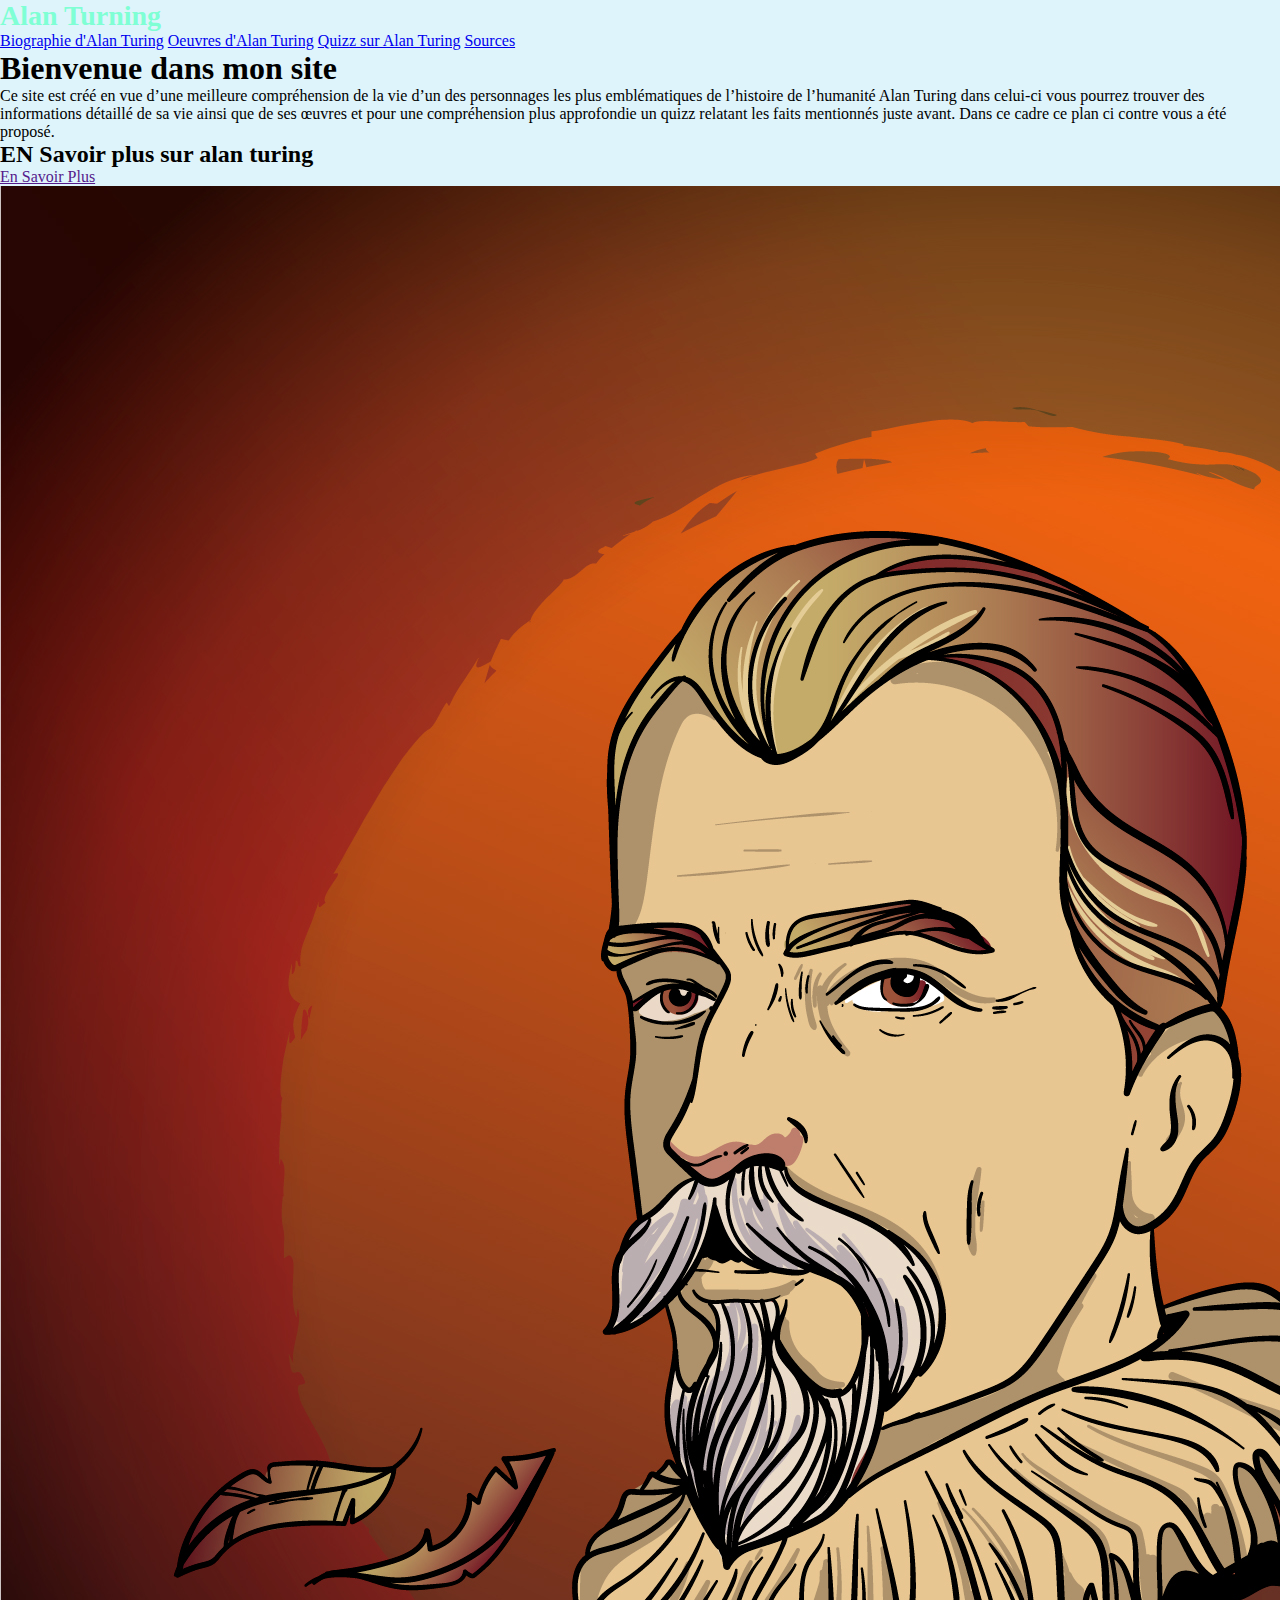
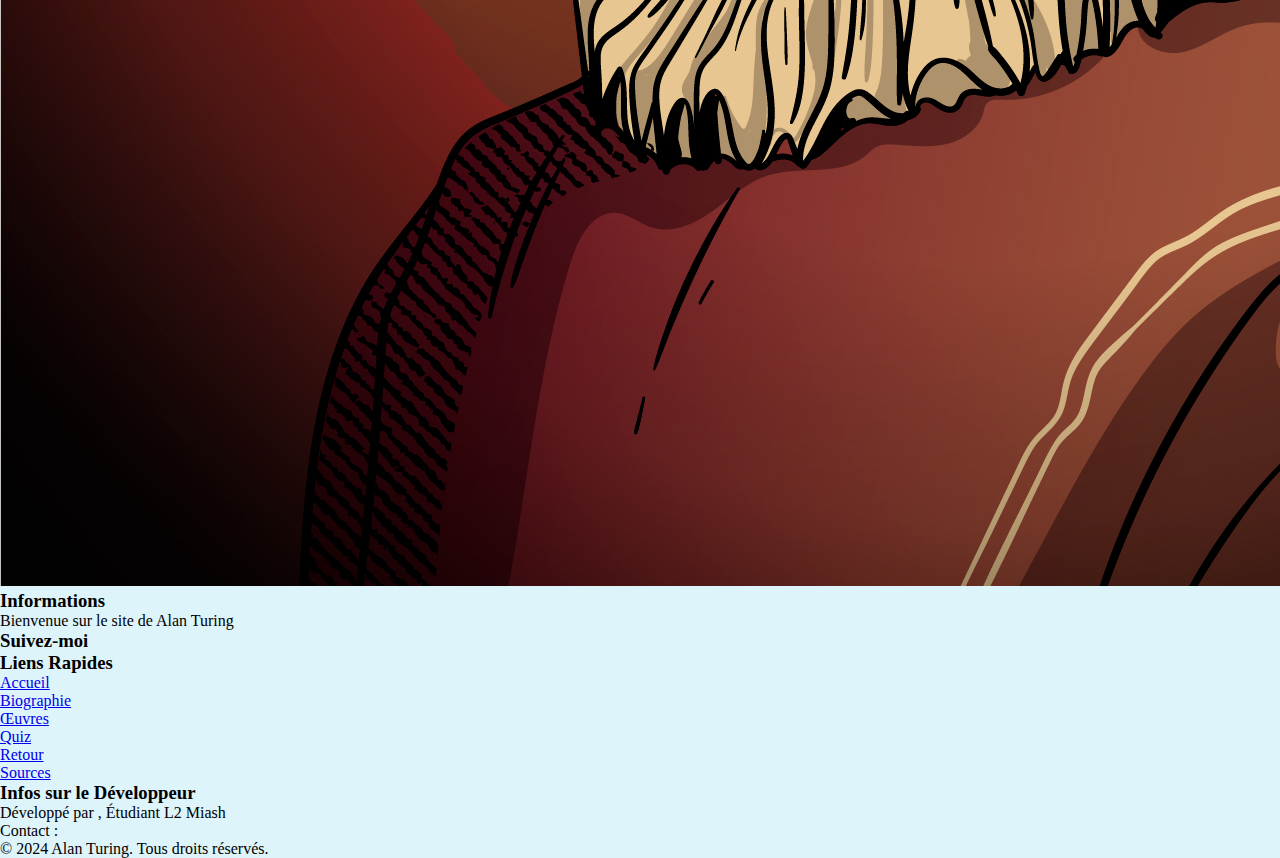
<file: index.html>
<!DOCTYPE html>
<html lang="en">
<head>
    <meta charset="UTF-8">
    <meta name="viewport" content="width=device-width, initial-scale=1.0">
    <title>Alan Turing - Biographie et Œuvres</title>
    <link rel="stylesheet" href="styles.css">

</head>
<body>
    <header>
      <a href="index.html" class="logo"> Alan Turning</a>
       <nav class="navbar">
            <a href=biographie.html>Biographie d'Alan Turing</a>
            <a href=oeuvres.html>Oeuvres d'Alan Turing</a>
            <a href=quiz.html> Quizz sur Alan Turing</a>
            <a href=sources.html> Sources</a>
       </nav>
    </header>


    <main>

    <section id="hero" class="container">
        <div class="text-hero" >
            <h1>Bienvenue dans mon site</h1>
            <p>Ce site est créé en vue d’une meilleure compréhension de la vie d’un des personnages les
                plus emblématiques de l’histoire de l’humanité Alan Turing dans celui-ci vous pourrez
                trouver des informations détaillé de sa vie ainsi que de ses œuvres et pour une
                compréhension plus approfondie un quizz relatant les faits mentionnés juste avant. Dans ce cadre ce plan ci contre vous a été proposé. </p>
                <h2> EN Savoir plus sur alan turing</h2>
                <a href="" class="button1"> En Savoir Plus</a>
        </div>
            <img src="9861548.jpg" alt="Alan Turing">
    </section>

    </main>

    <footer>
        <div class="footer-container">

            <!-- Column 1: Introduction -->
            <div class="footer-column">
              <h3>Informations</h3>
              <p>Bienvenue sur le site de Alan Turing</p>
            </div>
        
            <!-- Column 2: Social Media -->
            <div class="footer-column">
              <h3>Suivez-moi</h3>
              <div class="social-icons">
                <a href="" target="_blank" aria-label="Facebook"><i class="fab fa-facebook-f"></i></a>
                <a href="" target="_blank" aria-label="Twitter"><i class="fab fa-twitter"></i></a>
                <a href="" target="_blank" aria-label="Instagram"><i class="fab fa-instagram"></i></a>
                <a href="" target="_blank" aria-label="LinkedIn"><i class="fab fa-linkedin-in"></i></a>
              </div>
            </div>
        
            <!-- Column 3: Website Pages -->
            <div class="footer-column">
              <h3>Liens Rapides</h3>
              <ul>
                <li><a href="index.html">Accueil</a></li>
                <li><a href="Pages/biographie.html">Biographie</a></li>
                <li><a href="Pages/oeuvre.html">Œuvres</a></li>
                <li><a href="Pages/Quiz.html">Quiz</a></li>
                <li><a href="Pages/Feedback.html">Retour</a></li>
                <li><a href="Pages/sources.html">Sources</a></li>
              </ul>
            </div>
        
            <!-- Column 4: Developer Info -->
            <div class="footer-column">
              <h3>Infos sur le Développeur</h3>
              <p>Développé par <a href="" target="_blank"></a>, Étudiant L2 Miash</p>
              <p>Contact : <a href="mailto:"></a></p>
            </div>
        
          </div>
        
          <div class="footer-bottom">
            <p>&copy; 2024 Alan Turing. Tous droits réservés.</p>
          </div>
    </footer>
</body>
</html>
</file>
<file: styles.css>
*{
    margin:0;
    padding: 0;
    box-sizing: border-box;
    font-family: 'Times New Roman', Times, serif;
}

body{
    min-height: 100vh;
    background: #0bb1df23;
    background-size: cover;
    color: black;
}

.header{
    position: sticky;
    top: 0;
    width: 100%;
    padding: 15px 40px;
    display: flex;
    justify-content: space-between;
    align-items: center;
    z-index: 100;
    background-color: #0bb1df23;
}

.logo{
    font-size: 28px;
    color: aquamarine;
    font-weight: 700;
    text-decoration: none;
    hqhqhq
}
</file>
